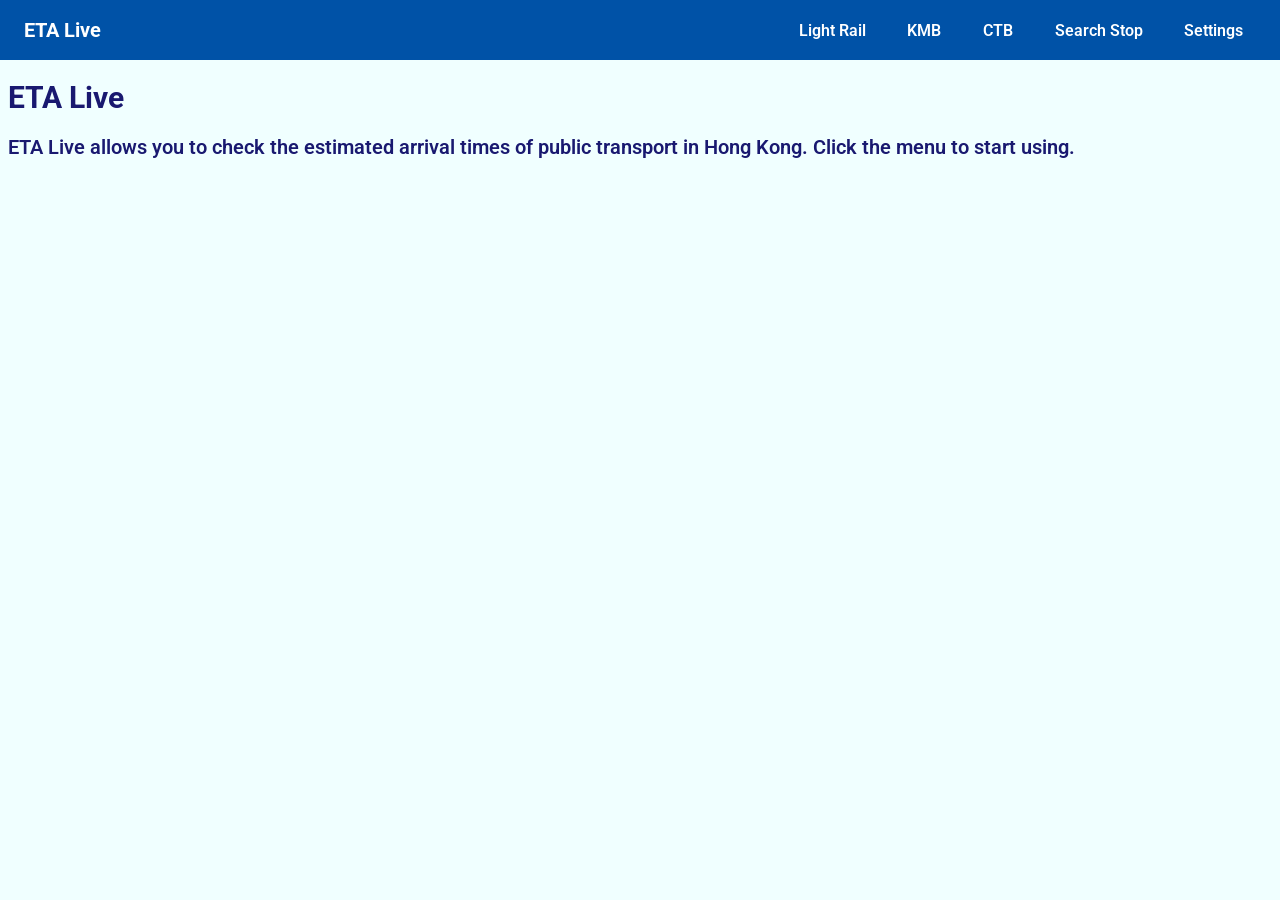
<file: index.html>
<!DOCTYPE html>
<html lang="en-GB">
<head>
    <meta name="viewport" content="width=device-width, initial-scale=1.0">
    <title>ETA Live</title>
    <link rel="stylesheet" href="style.css">
    <script src="script_nav.js" defer></script>
</head>
<body>
    <app-navbar></app-navbar>
    <h1>ETA Live</h1>
    <p>ETA Live allows you to check the estimated arrival times of public transport in Hong Kong. Click the menu to start using.</p>
</body>
</html>
</file>
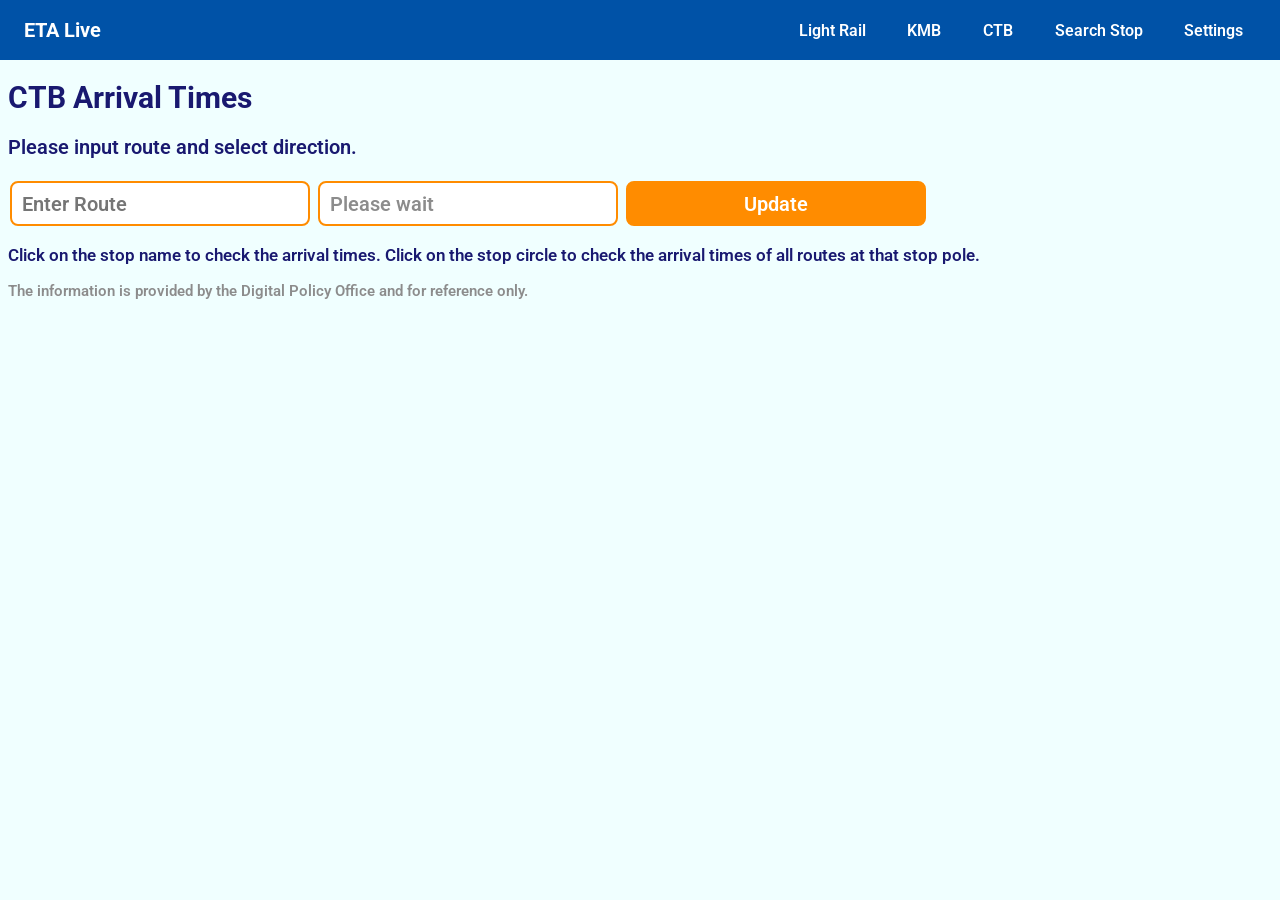
<file: ctb.html>
<!DOCTYPE html>
<html lang="en-GB">
  <head>
    <meta name="viewport" content="width=device-width, initial-scale=1.0">
    <title>CTB Arrival Times</title>
    <link rel="stylesheet" href="style.css">
    <script src="script_nav.js" defer></script>
    <script src="script_ctb.js" defer></script>
  </head>
  <body onload="ctb_setup_eta_page();">
    <app-navbar></app-navbar>
    <h1>CTB Arrival Times</h1>
    <p>Please input route and select direction.</p>
    <input type="text" oninput="ctb_rte_input_change();" id="rte_input" autocapitalize="characters" placeholder="Enter Route">
    <select id="rte_options_select" required><option value="" selected disabled>Please wait</option></select>
    <input type="button" onclick="ctb_update();" value="Update">
    <p id="message_text_area" class="message_text_area"></p>
    <div id="results"></div>
    <dialog id="stop_eta_disp" onclick="ctb_window_disp_click(event);" class="window_disp">
      <div class="window_disp_elem">
        <div id="stop_eta_disp_elem"></div>
        <p class="text_dialog_desc">Click outside the box to exit. Routes without ETA at this moment will not be shown.</p>
      </div>
    </dialog>
    <p class="text_page_inst">Click on the stop name to check the arrival times. Click on the stop circle to check the arrival times of all routes at that stop pole.</p>
    <p class="text_page_desc">The information is provided by the Digital Policy Office and for reference only.</p>
  </body>
</html>
</file>
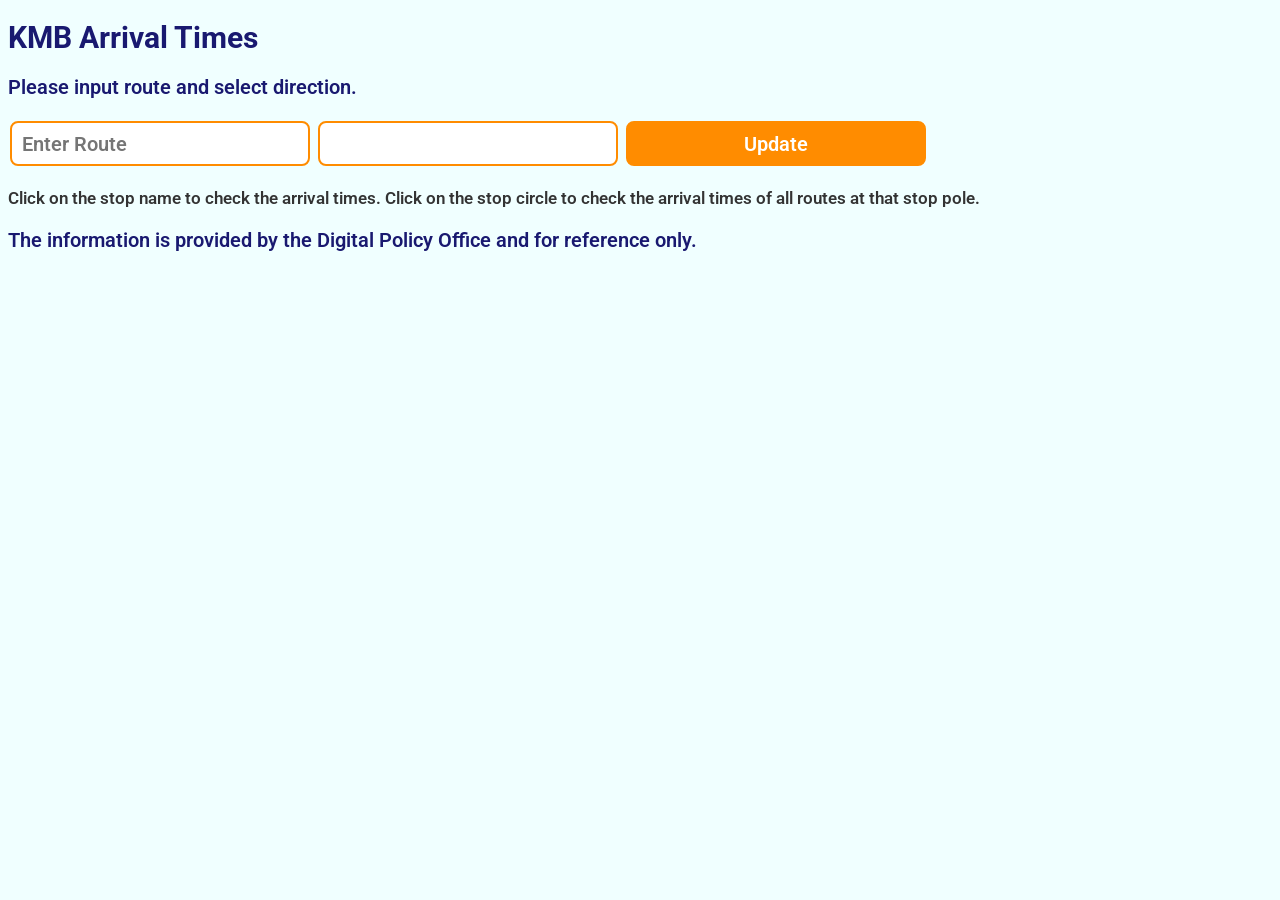
<file: kmb.html>
<!DOCTYPE html>
<html lang="en-GB">
  <head>
    <meta name="viewport" content="width=device-width, initial-scale=1.0">
    <title>KMB Arrival Times</title>
    <link rel="stylesheet" href="style.css">
    <script src="script_kmb.js" defer></script>
  </head>
  <body>
    <h1>KMB Arrival Times</h1>
    <p>Please input route and select direction.</p>
    <input type="text" oninput="rte_input_change();" id="rte_input" autocapitalize="characters" placeholder="Enter Route">
    <select id="rte_options_select" required></select>
    <input type="button" onclick="update();" value="Update">
    <p id="message_area" class="margin_none text_bold"></p>
    <div id="results"></div>
    <p class="text_medium">Click on the stop name to check the arrival times. Click on the stop circle to check the arrival times of all routes at that stop pole.</p>
    <p class="text_desc">The information is provided by the Digital Policy Office and for reference only.</p>
    <dialog id="stop_eta_disp" onclick="window_disp_click(event);" class="window_disp">
      <div id="stop_eta_disp_elem" class="window_disp_elem">
        <p class="margin_none" id="stop_eta_disp_title"></p>
        <div id="stop_eta_disp_eta"></div>
        <p class="text_desc margin_none">Click outside the box to exit.</p>
      </div>
    </dialog>
  </body>
</html>
</file>
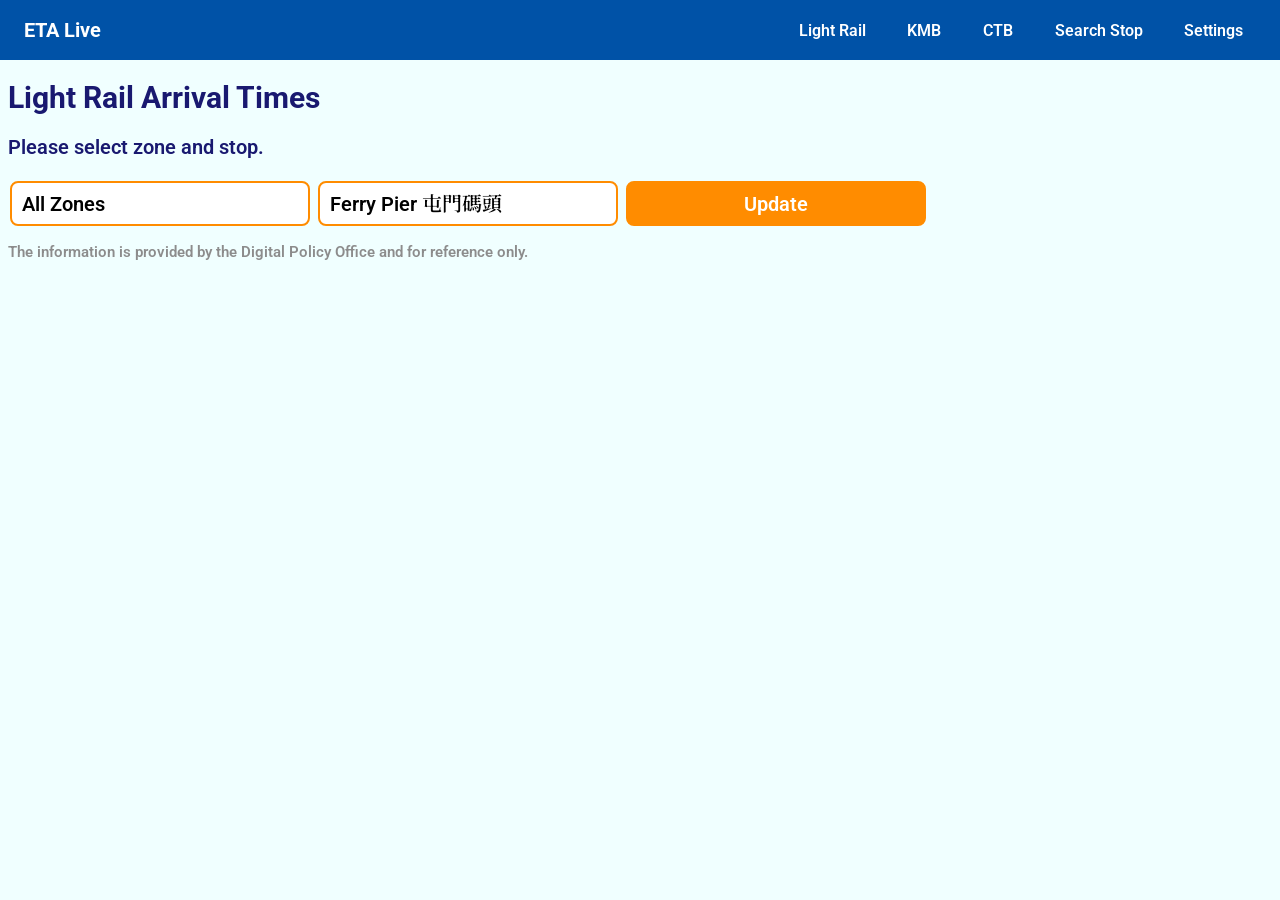
<file: lr.html>
<!DOCTYPE html>
<html lang="en-GB">
  <head>
    <meta name="viewport" content="width=device-width, initial-scale=1.0">
    <title>Light Rail Arrival Times</title>
    <link rel="stylesheet" href="style.css">
    <script src="script_nav.js" defer></script>
    <script src="script_lr.js" defer></script>
  </head>
  <body onload="lr_setup_eta_page();">
    <app-navbar></app-navbar>
    <h1>Light Rail Arrival Times</h1>
    <p>Please select zone and stop.</p>
    <select id="lr_zone" oninput="lr_zone_change();">
      <option value=7 selected>All Zones</option>
      <option value=6>Tuen Ma Line Interchange</option>
      <option value=0>Zone 1</option>
      <option value=1>Zone 2</option>
      <option value=2>Zone 3</option>
      <option value=3>Zone 4</option>
      <option value=4>Zone 5</option>
      <option value=5>Zone 5A</option>
    </select>
    <select id="lr_stop" required><option value="" selected disabled>Please wait</option></select>
    <input type="button" onclick="lr_update();" value="Update">
    <p id="message_text_area" class="message_text_area"></p>
    <div id="results"></div>
    <p class="text_page_desc">The information is provided by the Digital Policy Office and for reference only.</p>
  </body>
</html>
</file>
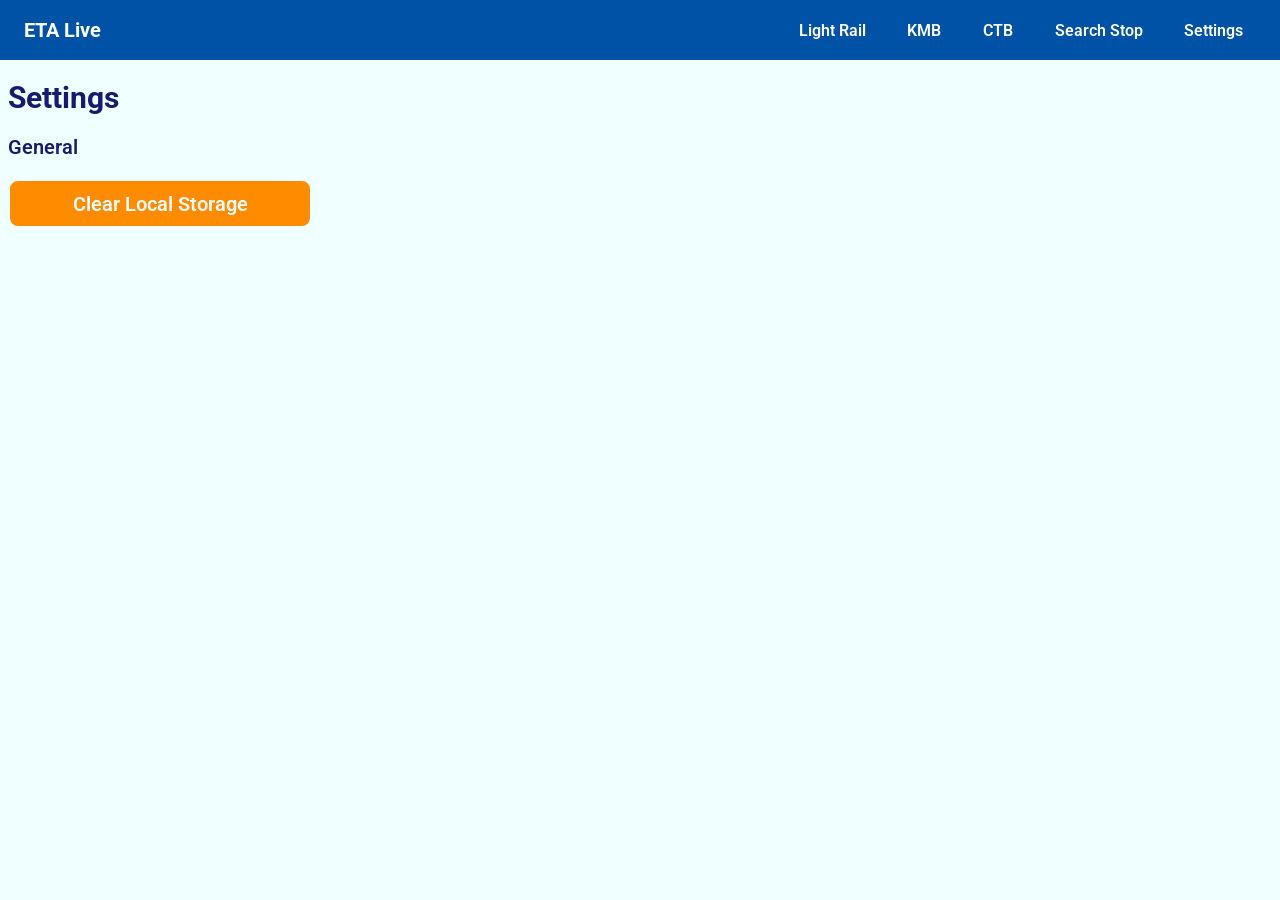
<file: settings.html>
<!DOCTYPE html>
<html lang="en-GB">
  <head>
    <meta name="viewport" content="width=device-width, initial-scale=1.0">
    <title>ETA Live - Settings</title>
    <link rel="stylesheet" href="style.css">
    <script src="script_nav.js" defer></script>
    <script src="script_settings.js" defer></script>
  </head>
  <body>
    <app-navbar></app-navbar>
    <h1>Settings</h1>
    <p>General</p>
    <input type="button" value="Clear Local Storage" onclick="clear_localstorage();">
  </body>
</html>
</file>
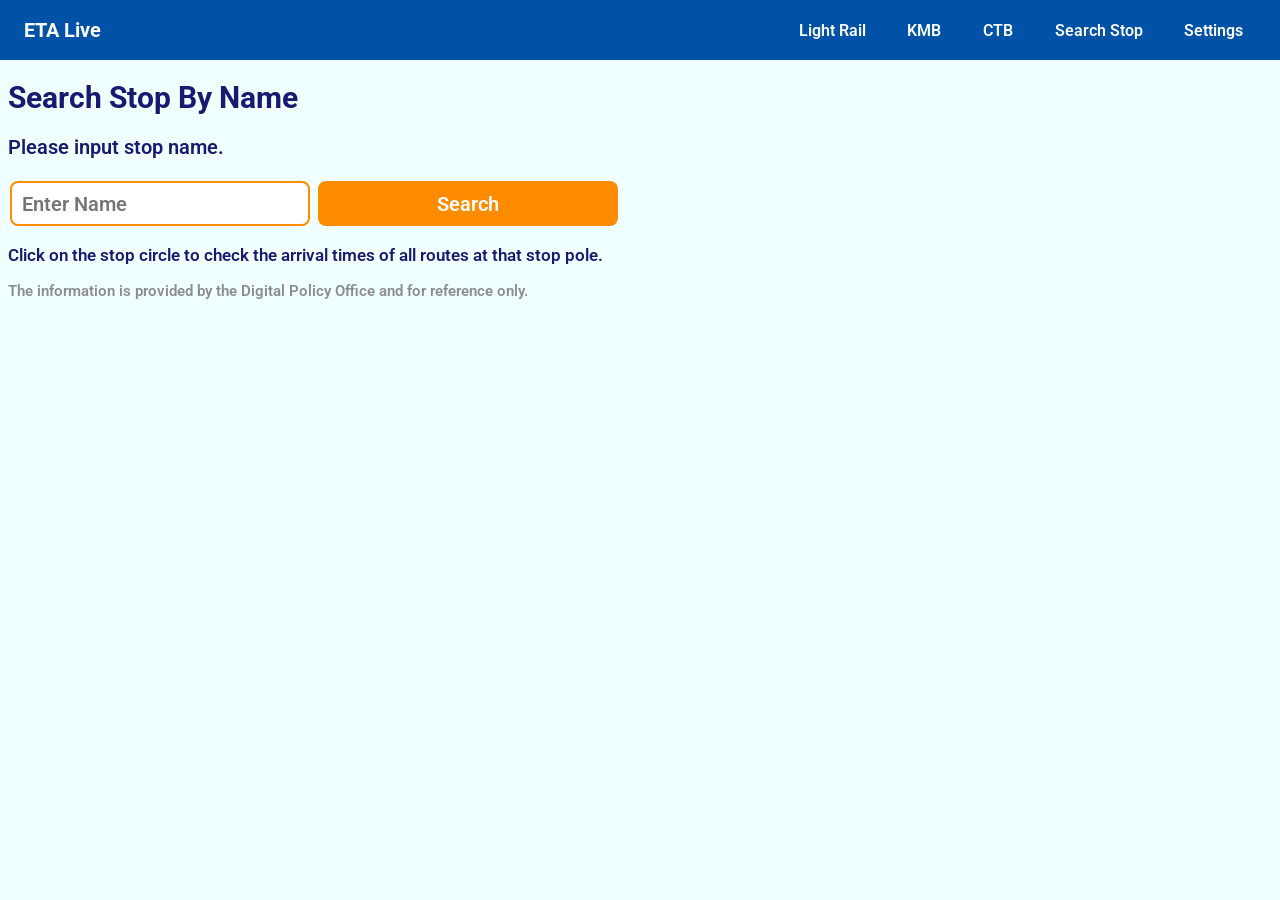
<file: stop_name.html>
<!DOCTYPE html>
<html lang="en-GB">
  <head>
    <meta name="viewport" content="width=device-width, initial-scale=1.0">
    <title>Search Stop By Name</title>
    <link rel="stylesheet" href="style.css">
    <script src="script_nav.js" defer></script>
    <script src="script_stop_name.js" defer></script>
    <script src="script_kmb.js" defer></script>
  </head>
  <body onload="kmb_setup();">
    <app-navbar></app-navbar>
    <h1>Search Stop By Name</h1>
    <p>Please input stop name.</p>
    <input type="text" id="name_input" placeholder="Enter Name">
    <input type="button" onclick="sn_update();" value="Search">
    <p id="message_text_area" class="message_text_area"></p>
    <div id="results"></div>
    <dialog id="stop_eta_disp" onclick="kmb_window_disp_click(event);" class="window_disp">
      <div class="window_disp_elem">
        <div id="stop_eta_disp_elem"></div>
        <p class="text_dialog_desc">Click outside the box to exit.</p>
      </div>
    </dialog>
    <p class="text_page_inst">Click on the stop circle to check the arrival times of all routes at that stop pole.</p>
    <p class="text_page_desc">The information is provided by the Digital Policy Office and for reference only.</p>
  </body>
</html>
</file>
<file: style.css>
@import url("https://fonts.googleapis.com/css2?family=Noto+Serif+HK:wght@200..900&display=swap");
@import url("https://fonts.googleapis.com/css2?family=Roboto:wght@400&display=swap");
body {
    background-color: #F0FFFF;
    box-sizing: border-box;
}
* {
    font-family: "Roboto", "Noto Serif HK";
    font-weight: 580;
}
h1 {
    font-size: 30px;
    color: #191970;
    font-weight: 700;
}
p {
    font-size: 20px;
    color: #191970;
}
.text_small {
    font-size: 12px;
    color: #333333;
}
.text_bold {
    font-size: 20px;
    color: #333333;
    font-weight: 700;
}
.text_medium {
    font-size: 17px;
    color: #333333;
}
.text_page_desc {
    font-size: 15px;
    color: #8C8C8C;
}
.text_page_inst {
    font-size: 17px;
    color: #191970;
}
.message_text_area {
    margin: 0px;
    font-size: 20px;
    color: #333333;
    font-weight: 700;
}
.text_name_details {
    display: inline-block;
    font-size: 15px;
    color: #8C8C8C;
}
.text_fit_destin {
    color: #333333;
    line-height: 1;
    font-size: clamp(12px, calc(100cqw / var(--chars) * 0.75), 17px);
    font-weight: 700;
}
.text_fit_rmk {
    color: #333333;
    line-height: 1;
    font-size: clamp(14px, calc(100cqw / var(--chars) * 0.75), 17px);
}
.text_dialog_title {
    margin: 0;
}
.text_dialogs_title > *:nth-child(2) {
    text-wrap: nowrap;
}
.text_dialog_desc {
    font-size: 15px;
    color: #8C8C8C;
    margin: 0;
}
input[type=button], input[type=text], select {
    vertical-align: bottom;
    line-height: min(normal, 41px);
}
input[type=button] {
    display: inline-block;
    box-sizing: border-box;
    margin: 2px;
    height: 45px;
    width: 300px;
    background-color: #FF8C00;
    color: #FFFFFF;
    font-size: 20px;
    border: 2px solid #FF8C00;
    border-radius: 8px;
    text-align: center;
    cursor: pointer;
}
input[type=text] {
    display: inline-block;
    box-sizing: border-box;
    margin: 2px;
    height: 45px;
    width: 300px;
    background-color: #FFFFFF;
    color: #000000;
    font-size: 20px;
    border: 2px solid #FF8C00;
    border-radius: 8px;
    transition: 0.5s;
    outline: none;
    text-align: left;
    padding: 0 0 0 10px;
    cursor: text;
}
select {
    display: inline-block;
    box-sizing: border-box;
    margin: 2px;
    height: 45px;
    width: 300px;
    background-color: #FFFFFF;
    color: #000000;
    font-size: 20px;
    border: 2px solid #FF8C00;
    border-radius: 8px;
    transition: 0.5s;
    outline: none;
    text-align: left;
    padding-left: 10px;
    cursor: pointer;
    appearance: none;
    -moz-appearance: none;
    -webkit-appearance: none;
    -ms-progress-appearance: none;
}
select:invalid {
    color: #8C8C8C;
}
input[type=text]:focus, select:focus {
    border: 2px solid #1A7CDB;
}
table.eta_table {
    border: none;
    table-layout: fixed;
    margin: 0px 0px 5px 0px;
}
table.eta_table tr {
    color: #333333;
    font-size: 22px;
    height: 30px;
    line-height: 20px;
}
div.stop_eta_table {
    display: flex;
    flex-direction: column;
    gap: 3px;
}
div.stop_eta_table > div {
    color: #333333;
    line-height: 20px;
    font-size: 22px;
    display: flex;
    flex-direction: row;
    justify-content: flex-start;
}
div.stop_eta_table > div > div:first-child {
    flex-shrink: 1;
    flex-basis: min(300px, 50%);
}
div.stop_eta_table > div > div:not(:first-child) {
    flex-shrink: 5;
    flex-basis: calc(50% / 3);
    min-width: 50px;
    width: calc(50% / 3);
    max-width: 90px;
}
div.stop_eta_table > div > div:not(:first-child).stop_eta_table_no_eta {
    font-size: 17px;
    max-width: 100%;
    flex-basis: 50%;
    width: 50%;
}
.circle_y {
    flex-shrink: 0;
    height: 18px;
    width: 18px;
    border-radius: 100%;
    border: 2.5px solid #000000;
    display: inline-block;
    background-color: #FFE100;
}
.circle_g {
    flex-shrink: 0;
    height: 18px;
    width: 18px;
    border-radius: 100%;
    border: 2.5px solid #8C8C8C;
    display: inline-block;
    background-color: #FFFFFF;
}
.list_display_stop {
    display: flex;
    align-items: center;
    margin: auto;
}
.list_display_stop_name {
    margin: 5px 0px 5px 10px;
}
.window_disp {
    outline: none;
    background-color: #F0FFFF;
    border: 2.5px solid #191970;
    border-radius: 10px;
    max-height: min(90vh, calc(95dvh - 40px));
    width: max(500px, 75vw);
    max-width: 90vw;
    padding: 0px;
}
.window_disp::backdrop {
    background-color: rgba(0, 0, 0, 0.5);
}
.window_disp_elem {
    padding: 12px;
}
</file>
